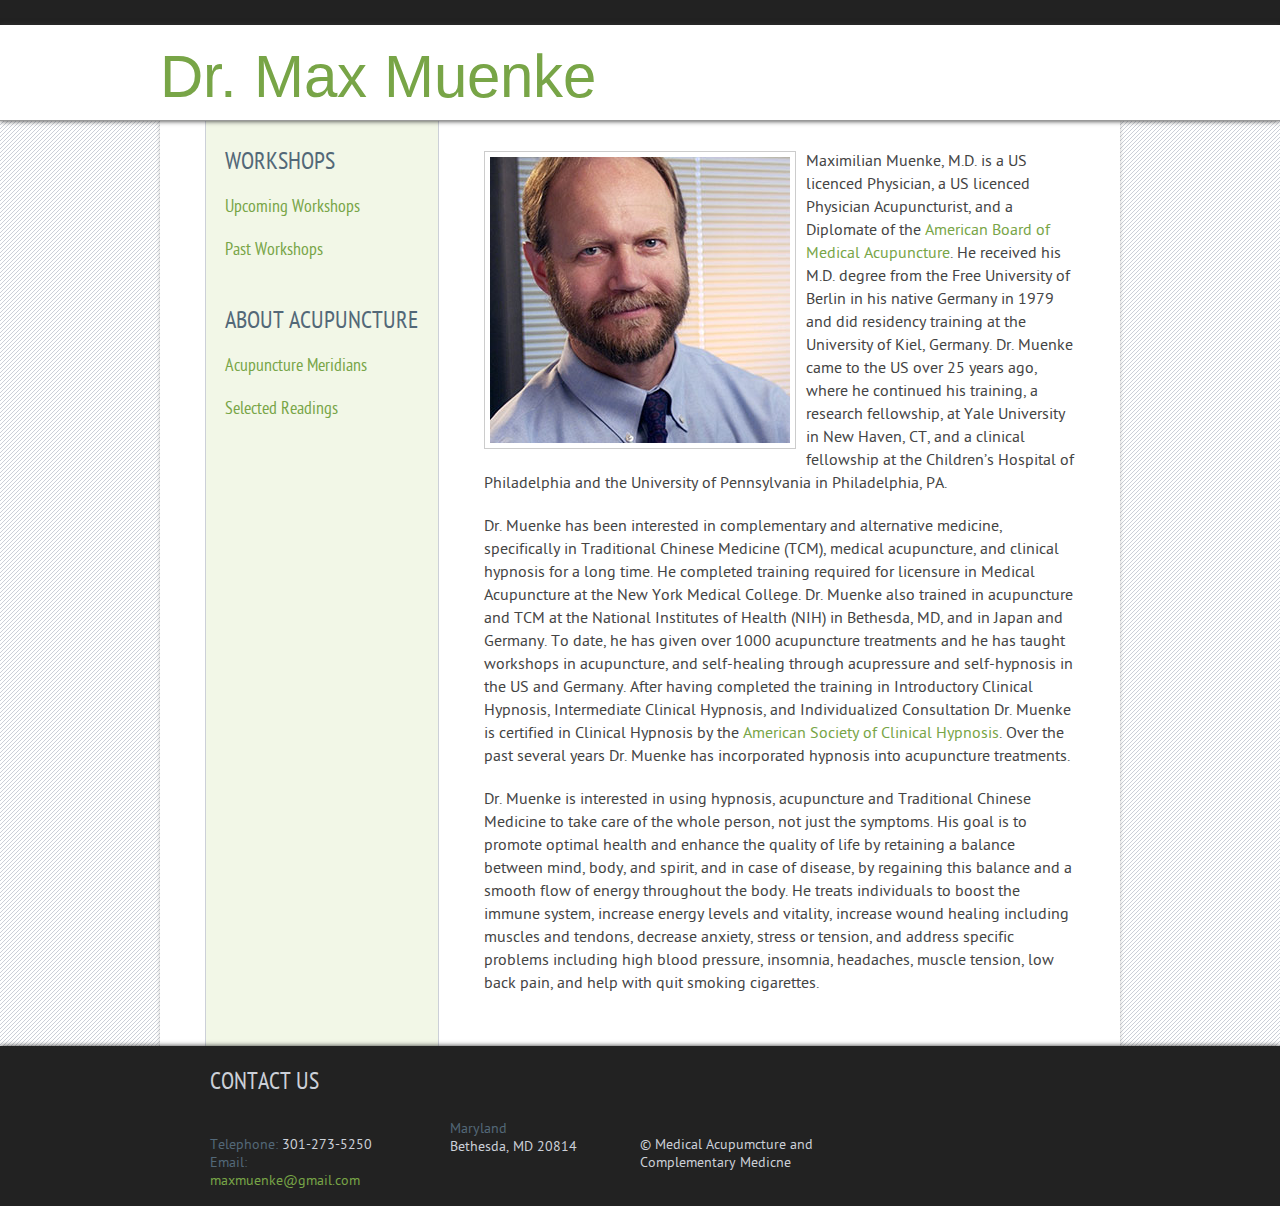
<file: index.html>
<!doctype html>
<html>
  <head>
    <title>Dr. Max Muenke - Medical Acupuncture and Complementary Medicine</title>
  </head>
  <body>
    <noscript><a href="/en/index.html">Go to the homepage</a></noscript>
    <script>window.location.replace('/en/index.html');</script>
  </body>
</html>
</file>
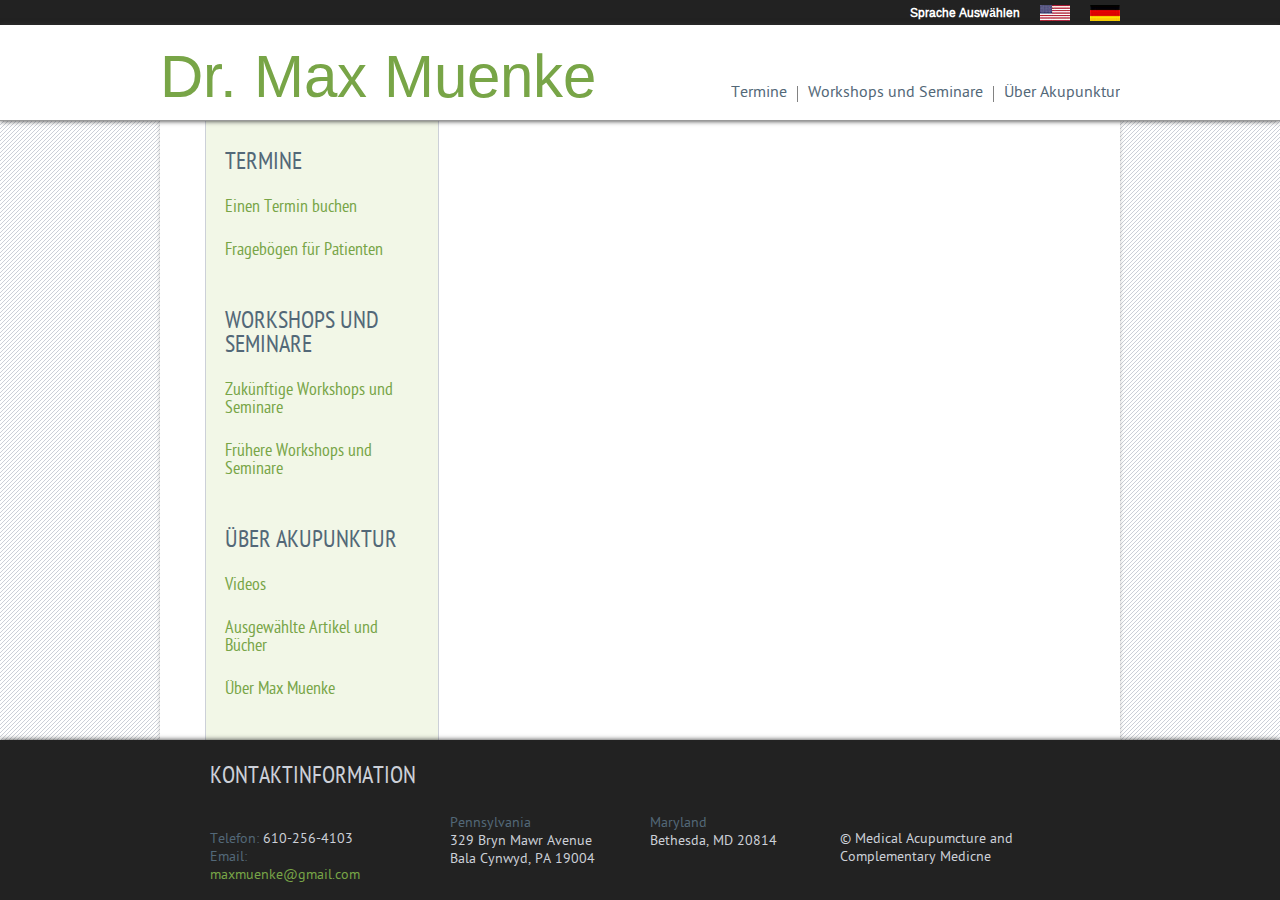
<file: de/index.html>
<!DOCTYPE html>
<!--[if lt IE 7]>      <html class="no-js lt-ie9 lt-ie8 lt-ie7"> <![endif]-->
<!--[if IE 7]>         <html class="no-js lt-ie9 lt-ie8"> <![endif]-->
<!--[if IE 8]>         <html class="no-js lt-ie9"> <![endif]-->
<!--[if gt IE 8]><!--> <html class="no-js"> <!--<![endif]-->
    <head>
        <meta charset="utf-8">
        <meta http-equiv="X-UA-Compatible" content="IE=edge,chrome=1">
        <title></title>
        <meta name="description" content="">
        <!--<meta name="viewport" content="width=device-width">-->

        <link rel="stylesheet" href="/stylesheets/screen.css">

        <script src="/js/vendor/modernizr-2.6.1.min.js"></script>
        <!--<script>document.write('<script src="http://' + (location.host || 'localhost').split(':')[0] + ':35729/livereload.js?snipver=1"></' + 'script>')</script>-->
    </head>
    <body>
        <div id="content-wrapper">
            <div class="language-bar">
                <div class="constrain-960" id="languages">
                    <a id="german" href="/de/index.html"><img src="/img/german-flag.jpg" alt="German flag" title="German"></a>
                    <a id="english" href="/en/index.html"><img src="/img/us-flag.jpg" alt="U.S. flag" title="English"></a>
                    <p>Sprache Auswählen</p>
                </div>
            </div>
            <div class="heading">
                <div class="constrain-960">
                    <h1><a href="/de/index.html" title="Home">Dr. Max Muenke</a></h1>
                    <ul class="top-nav">
                        <li><a href="#">Termine</a></li>
                        <li><a href="#">Workshops und Seminare</a></li>
                        <li class="last"><a href="#">Über Akupunktur</a></li>
                    </ul>
                </div>
            </div>
            <div id="main" class="constrain-960">
                <div class="left-column">
                    <ul class="left-nav">
                        <li><a class="top-level" href="#">Termine</a>
                            <ul class="sub-nav-items">
                                <li><a href="#">Einen Termin buchen</a></li>
                                <li><a href="#">Fragebögen für Patienten</a></li>
                            </ul></li>
                        <li><a class="top-level" href="#">Workshops und Seminare</a>
                            <ul class="sub-nav-items">
                                <li><a href="#">Zukünftige Workshops und Seminare</a></li>
                                <li><a href="#">Frühere Workshops und Seminare</a></li>
                            </ul></li>
                        <li><a class="top-level" href="#">Über Akupunktur</a>
                            <ul class="sub-nav-items">
                                <li><a href="#">Videos</a></li>
                                <li><a href="#">Ausgewählte Artikel und Bücher</a></li>
                                <li><a href="#">Über Max Muenke</a></li>
                            </ul></li>
                    </ul>
                </div>
                <div class="right-column">

                </div>
            </div>
        </div>
        <div class="footer">
            <div class="constrain-960">
                <h4>Kontaktinformation</h4>
                <div class="first-footer-column align-baseline">
                    <p><span class="contact-method">Telefon: </span> 610-256-4103</p>
                    <p><span class="contact-method">Email:</span> <a href="mailto:maxmuenke@gmail.com">maxmuenke@gmail.com</a></p>
                </div>
                <div class="footer-column">
                    <h5 class="state">Pennsylvania</h5>
                    <p>329 Bryn Mawr Avenue<br>
                    Bala Cynwyd, PA 19004</p>
                </div>
                <div class="footer-column">
                    <h5 class="state">Maryland</h5>
                    <p> Bethesda, MD 20814 </p>
                </div>
                <div class="last-footer-column align-baseline">
                    <p>© Medical Acupumcture and Complementary Medicne</p>
                </div>
            </div>
        </div>
        <script src="/js/main.js"></script>
    </body>
</html>
</file>
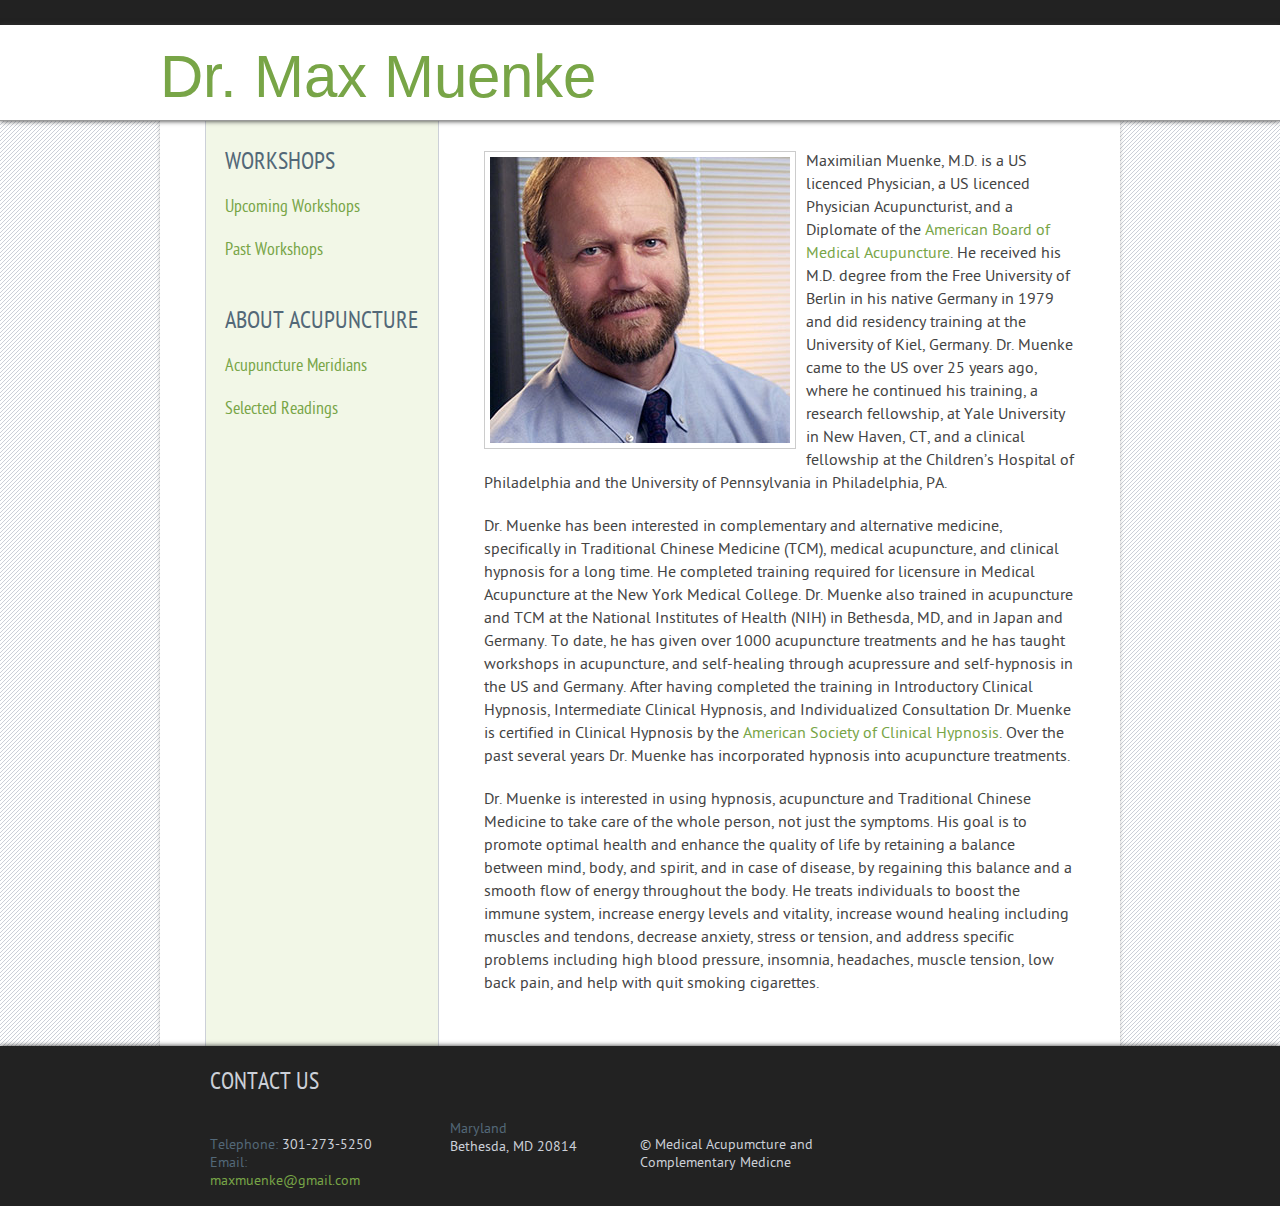
<file: en/index.html>
<!DOCTYPE html>
<!--[if lt IE 7]>      <html class="no-js lt-ie9 lt-ie8 lt-ie7"> <![endif]-->
<!--[if IE 7]>         <html class="no-js lt-ie9 lt-ie8"> <![endif]-->
<!--[if IE 8]>         <html class="no-js lt-ie9"> <![endif]-->
<!--[if gt IE 8]><!--> <html class="no-js"> <!--<![endif]-->
    <head>
        <meta charset="utf-8">
        <meta http-equiv="X-UA-Compatible" content="IE=edge,chrome=1">
        <title>About Max Muenke</title>
        <meta name="description" content="">
        <!--<meta name="viewport" content="width=device-width">-->

        <link rel="stylesheet" href="/stylesheets/screen.css">

        <script src="/js/vendor/modernizr-2.6.1.min.js"></script>
    </head>
    <body>
        <div id="content-wrapper">
            <div class="language-bar">
                <!--<div class="constrain-960" id="languages">
                    <a id="german" href="/de/index.html"><img src="/img/german-flag.jpg" alt="German flag" title="German"></a>
                    <a id="english" href="/en/index.html"><img src="/img/us-flag.jpg" alt="U.S. flag" title="English"></a>
                    <p>Choose Language</p>
                </div>-->
            </div>
            <div class="heading">
                <div class="constrain-960">
                    <h1><a href="/en/index.html" title="Home">Dr. Max Muenke</a></h1>
                    <!--<ul class="top-nav">
                        <li><a href="/en/appointments.html">Appointments</a></li>
                        <li><a href="/en/workshops.html">Workshops</a></li>
                        <li class="last"><a href="/en/about-acupuncture.html">About Acupuncture</a></li>
                    </ul>-->
                </div>
            </div>
            <div id="main" class="constrain-960">
                <div class="left-column">
                    <ul class="left-nav">
                        <!--<li><a class="top-level" href="/en/appointments.html">Appointments</a>
                            <ul class="sub-nav-items">
                                <li><a href="/en/appointments.html#book">Book an Appointment</a></li>
                                <li><a href="/en/appointments.html#forms">Patient Forms</a></li>
                            </ul></li>-->
                        <li><a class="top-level" href="/en/workshops.html">Workshops</a>
                            <ul class="sub-nav-items">
                                <li><a href="/en/workshops.html#upcoming">Upcoming Workshops</a></li>
                                <li><a href="/en/workshops.html#past">Past Workshops</a></li>
                            </ul></li>
                        <li><a class="top-level" href="/en/about-acupuncture.html">About Acupuncture</a>
                            <ul class="sub-nav-items">
                                <li><a href="/en/about-acupuncture.html#meridians">Acupuncture Meridians</a></li>
                                <li><a href="/en/about-acupuncture.html#readings">Selected Readings</a></li>
                                <!--<li><a href="/en/about.html">About Max Muenke</a></li>-->
                            </ul></li>
                    </ul>
                </div>
                <div class="right-column">
                    <img src="/img/maxmuenke.jpg" alt="Dr. Max Muenke">
                    <p>Maximilian Muenke, M.D. is a US licenced Physician, a US licenced Physician Acupuncturist, and a Diplomate of the <a href="http://www.dabma.org/">American Board of Medical Acupuncture</a>. He received his M.D. degree from the Free University of Berlin in his native Germany in 1979 and did residency training at the University of Kiel, Germany. Dr. Muenke came to the US over 25 years ago, where he continued his training, a research fellowship, at Yale University in New Haven, CT, and a clinical fellowship at the Children’s Hospital of Philadelphia and the University of Pennsylvania in Philadelphia, PA.</p>

                    <p>Dr. Muenke has been interested in complementary and alternative medicine, specifically in Traditional Chinese Medicine (TCM), medical acupuncture, and clinical hypnosis for a long time. He completed training required for licensure in Medical Acupuncture at the New York Medical College. Dr. Muenke also trained in acupuncture and TCM at the National Institutes of Health (NIH) in Bethesda, MD, and in Japan and Germany. To date, he has given over 1000 acupuncture treatments and he has taught workshops in acupuncture, and self-healing through acupressure and self-hypnosis in the US and Germany. After having completed the training in Introductory Clinical Hypnosis, Intermediate Clinical Hypnosis, and Individualized Consultation Dr. Muenke is certified in Clinical Hypnosis by the <a href="http://www.asch.net/">American Society of Clinical Hypnosis</a>. Over the past several years Dr. Muenke has incorporated hypnosis into acupuncture treatments.</p>

                    <p>Dr. Muenke is interested in using hypnosis, acupuncture and Traditional Chinese Medicine to take care of the whole person, not just the symptoms. His goal is to <strong>promote optimal health and enhance the quality of life by retaining a balance between mind, body, and spirit, and in case of disease, by regaining this balance and a smooth flow of energy throughout the body</strong>. He treats individuals to boost the immune system, increase energy levels and vitality, increase wound healing including muscles and tendons, decrease anxiety, stress or tension, and address specific problems including high blood pressure, insomnia, headaches, muscle tension, low back pain, and help with quit smoking cigarettes.</p>
                </div>
            </div>
        </div>
        <div class="footer">
            <div class="constrain-960">
                <h4>Contact Us</h4>
                <div class="first-footer-column align-baseline">
                    <p><span class="contact-method">Telephone: </span> 301-273-5250</p>
                    <p><span class="contact-method">Email:</span> <a href="mailto:maxmuenke@gmail.com">maxmuenke@gmail.com</a></p>
                </div>
               <!-- <div class="footer-column">
                    <h5 class="state">Pennsylvania</h5>
                    <p>329 Bryn Mawr Avenue<br>
                    Bala Cynwyd, PA 19004</p>
                </div> -->
                <div class="footer-column">
                    <h5 class="state">Maryland</h5>
                    <p> Bethesda, MD 20814</p>
                </div>
                <div class="last-footer-column align-baseline">
                    <p>© Medical Acupumcture and Complementary Medicne</p>
                </div>
            </div>
        </div>
        <script src="http://ajax.googleapis.com/ajax/libs/jquery/1.8.0/jquery.min.js"></script>
        <script src="/js/main.js"></script>
    </body>
</html>
</file>
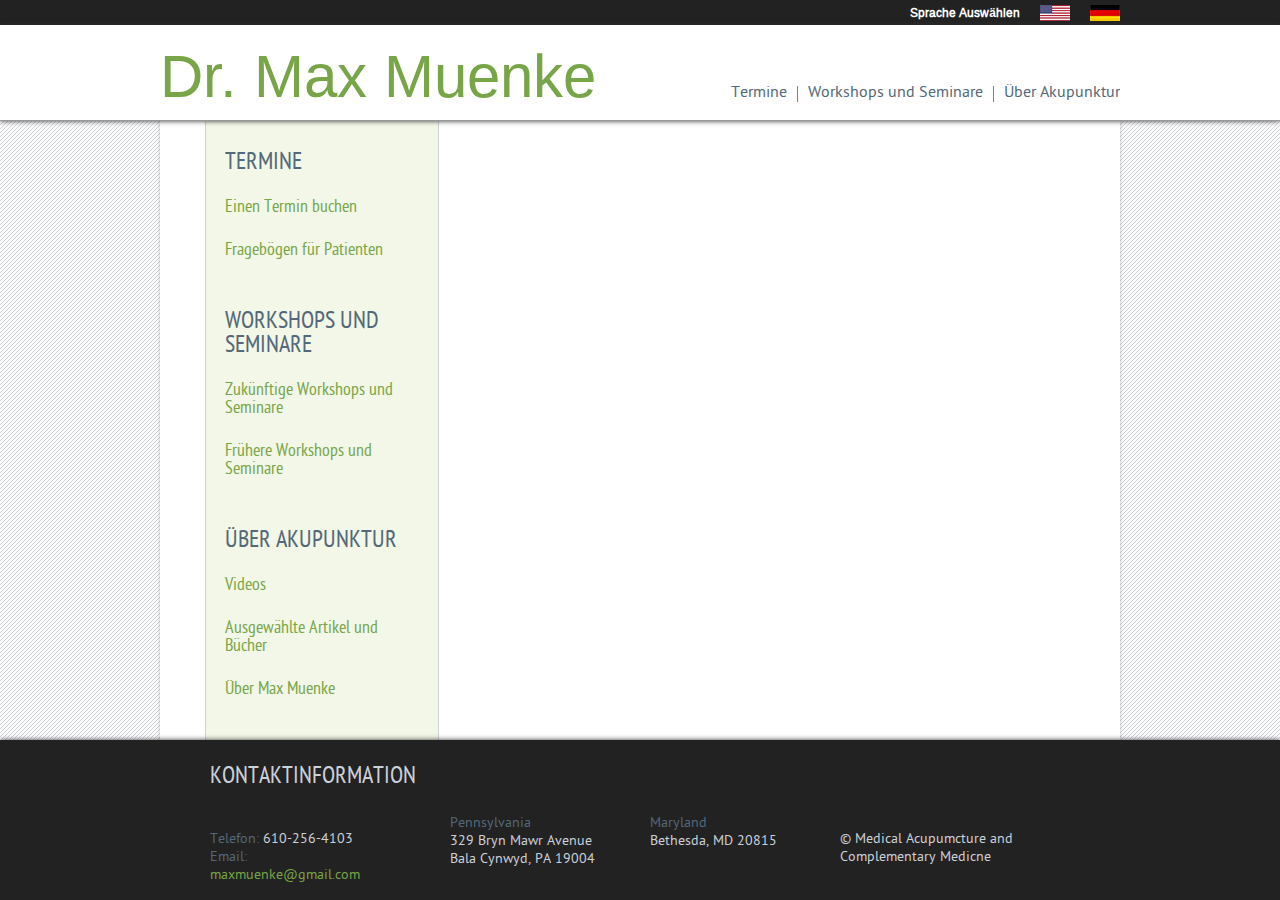
<file: de/termine.html>
<!DOCTYPE html>
<!--[if lt IE 7]>      <html class="no-js lt-ie9 lt-ie8 lt-ie7"> <![endif]-->
<!--[if IE 7]>         <html class="no-js lt-ie9 lt-ie8"> <![endif]-->
<!--[if IE 8]>         <html class="no-js lt-ie9"> <![endif]-->
<!--[if gt IE 8]><!--> <html class="no-js"> <!--<![endif]-->
    <head>
        <meta charset="utf-8">
        <meta http-equiv="X-UA-Compatible" content="IE=edge,chrome=1">
        <title></title>
        <meta name="description" content="">
        <!--<meta name="viewport" content="width=device-width">-->

        <link rel="stylesheet" href="/stylesheets/screen.css">

        <script src="/js/vendor/modernizr-2.6.1.min.js"></script>
        <!--<script>document.write('<script src="http://' + (location.host || 'localhost').split(':')[0] + ':35729/livereload.js?snipver=1"></' + 'script>')</script>-->
    </head>
    <body>
        <div id="content-wrapper">
            <div class="language-bar">
                <div class="constrain-960" id="languages">
                    <a id="german" href="/de/index.html"><img src="/img/german-flag.jpg" alt="German flag" title="German"></a>
                    <a id="english" href="/en/index.html"><img src="/img/us-flag.jpg" alt="U.S. flag" title="English"></a>
                    <p>Sprache Auswählen</p>
                </div>
            </div>
            <div class="heading">
                <div class="constrain-960">
                    <h1><a href="/de/index.html" title="Home">Dr. Max Muenke</a></h1>
                    <ul class="top-nav">
                        <li><a href="#">Termine</a></li>
                        <li><a href="#">Workshops und Seminare</a></li>
                        <li class="last"><a href="#">Über Akupunktur</a></li>
                    </ul>
                </div>
            </div>
            <div id="main" class="constrain-960">
                <div class="left-column">
                    <ul class="left-nav">
                        <li><a class="top-level" href="#">Termine</a>
                            <ul class="sub-nav-items">
                                <li><a href="#">Einen Termin buchen</a></li>
                                <li><a href="#">Fragebögen für Patienten</a></li>
                            </ul></li>
                        <li><a class="top-level" href="#">Workshops und Seminare</a>
                            <ul class="sub-nav-items">
                                <li><a href="#">Zukünftige Workshops und Seminare</a></li>
                                <li><a href="#">Frühere Workshops und Seminare</a></li>
                            </ul></li>
                        <li><a class="top-level" href="#">Über Akupunktur</a>
                            <ul class="sub-nav-items">
                                <li><a href="#">Videos</a></li>
                                <li><a href="#">Ausgewählte Artikel und Bücher</a></li>
                                <li><a href="#">Über Max Muenke</a></li>
                            </ul></li>
                    </ul>
                </div>
                <div class="right-column">

                </div>
            </div>
        </div>
        <div class="footer">
            <div class="constrain-960">
                <h4>Kontaktinformation</h4>
                <div class="first-footer-column align-baseline">
                    <p><span class="contact-method">Telefon: </span> 610-256-4103</p>
                    <p><span class="contact-method">Email:</span> <a href="mailto:maxmuenke@gmail.com">maxmuenke@gmail.com</a></p>
                </div>
                <div class="footer-column">
                    <h5 class="state">Pennsylvania</h5>
                    <p>329 Bryn Mawr Avenue<br>
                    Bala Cynwyd, PA 19004</p>
                </div>
                <div class="footer-column">
                    <h5 class="state">Maryland</h5>
                    <p> Bethesda, MD 20815</p>
                </div>
                <div class="last-footer-column align-baseline">
                    <p>© Medical Acupumcture and Complementary Medicne</p>
                </div>
            </div>
        </div>
        <script src="/js/main.js"></script>
    </body>
</html>
</file>
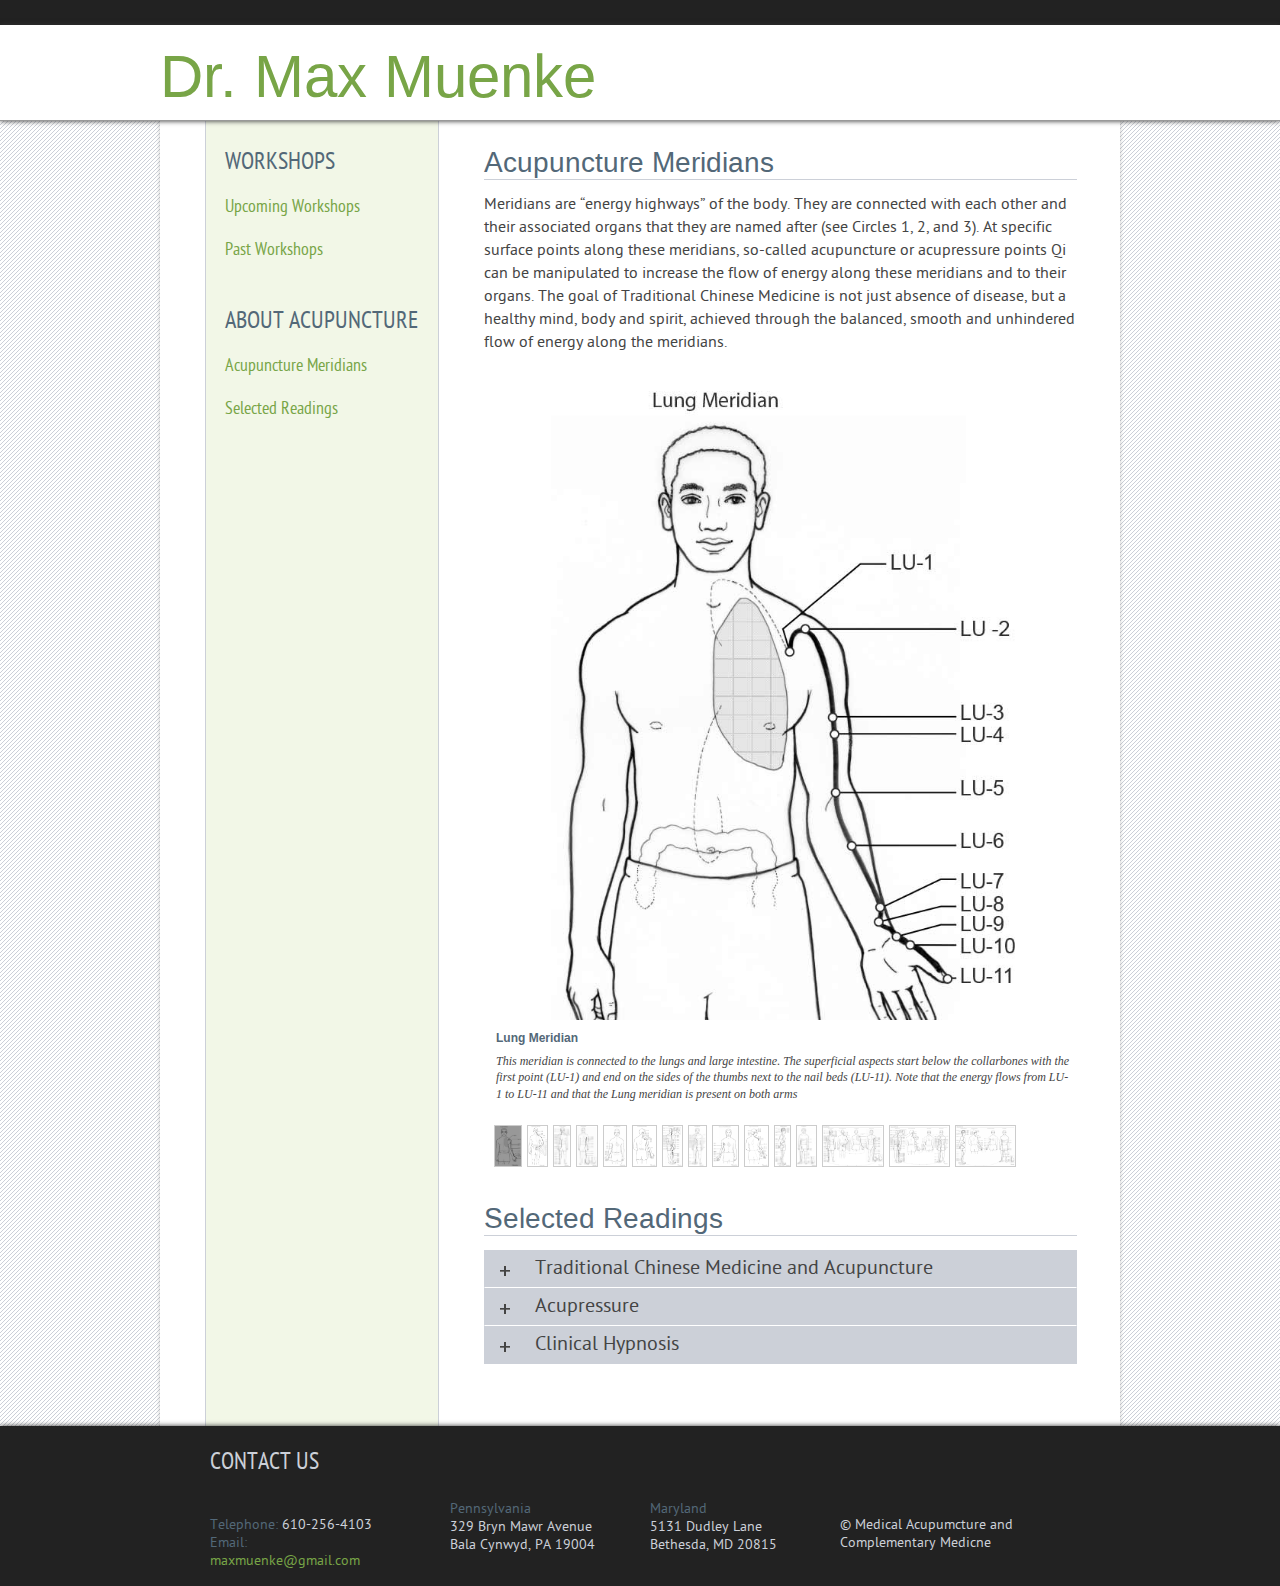
<file: en/about-acupuncture.html>
<!DOCTYPE html>
<!--[if lt IE 7]>      <html class="no-js lt-ie9 lt-ie8 lt-ie7"> <![endif]-->
<!--[if IE 7]>         <html class="no-js lt-ie9 lt-ie8"> <![endif]-->
<!--[if IE 8]>         <html class="no-js lt-ie9"> <![endif]-->
<!--[if gt IE 8]><!--> <html class="no-js"> <!--<![endif]-->
    <head>
        <meta charset="utf-8">
        <meta http-equiv="X-UA-Compatible" content="IE=edge,chrome=1">
        <title>About Acupuncture</title>
        <meta name="description" content="">
        <!--<meta name="viewport" content="width=device-width">-->

        <link rel="stylesheet" href="/stylesheets/screen.css">

        <script src="/js/vendor/modernizr-2.6.1.min.js"></script>
        <!--<script>document.write('<script src="http://' + (location.host || 'localhost').split(':')[0] + ':35729/livereload.js?snipver=1"></' + 'script>')</script>-->
    </head>
    <body>
        <div id="content-wrapper">
            <div class="language-bar">
                <!--<div class="constrain-960" id="languages">
                    <a id="german" href="/de/index.html"><img src="/img/german-flag.jpg" alt="German flag" title="German"></a>
                    <a id="english" href="/en/index.html"><img src="/img/us-flag.jpg" alt="U.S. flag" title="English"></a>
                    <p>Choose Language</p>
                </div>-->
            </div>
            <div class="heading">
                <div class="constrain-960">
                    <h1><a href="/en/index.html" title="Home">Dr. Max Muenke</a></h1>
                    <!--<ul class="top-nav">
                        <li><a href="/en/appointments.html">Appointments</a></li>
                        <li><a href="/en/workshops.html">Workshops</a></li>
                        <li class="last"><a href="/en/about-acupuncture.html">About Acupuncture</a></li>
                    </ul>-->
                </div>
            </div>
            <div id="main" class="constrain-960">
                <div class="left-column">
                    <ul class="left-nav">
                        <!--<li><a class="top-level" href="/en/appointments.html">Appointments</a>
                            <ul class="sub-nav-items">
                                <li><a href="/en/appointments.html#book">Book an Appointment</a></li>
                                <li><a href="/en/appointments.html#forms">Patient Forms</a></li>
                            </ul></li>-->
                        <li><a class="top-level" href="/en/workshops.html">Workshops</a>
                            <ul class="sub-nav-items">
                                <li><a href="/en/workshops.html#upcoming">Upcoming Workshops</a></li>
                                <li><a href="/en/workshops.html#past">Past Workshops</a></li>
                            </ul></li>
                        <li><a class="top-level" href="/en/about-acupuncture.html">About Acupuncture</a>
                            <ul class="sub-nav-items">
                                <li><a href="/en/about-acupuncture.html#meridians">Acupuncture Meridians</a></li>
                                <li><a href="/en/about-acupuncture.html#readings">Selected Readings</a></li>
                                <!--<li><a href="/en/about.html">About Max Muenke</a></li>-->
                            </ul></li>
                    </ul>
                </div>
                <div class="right-column">
                    <h2>Acupuncture Meridians</h2>
		    <p>Meridians are “energy highways” of the body. They are connected with each other and their associated organs that they are named after (see Circles 1, 2, and 3).  At specific surface points along these meridians, so-called acupuncture or acupressure points Qi can be manipulated to increase the flow of energy along these meridians and to their organs. The goal of Traditional Chinese Medicine is not just absence of disease, but a healthy mind, body and spirit, achieved through the balanced, smooth and unhindered flow of energy along the meridians.</p>
                    <div id="galleria">
                        <img src="/img/lung-meridian.jpg" data-title="Lung Meridian" data-description="This meridian is connected to the lungs and large intestine. The superficial aspects start below the collarbones with the first point (LU-1) and end on the sides of the thumbs next to the nail beds (LU-11).  Note that the energy flows from LU-1 to LU-11 and that the Lung meridian is present on both arms">
                        <img src="/img/large-intestine-meridian.jpg" data-title="Large Intestine Meridian" data-description="This meridian starts at the 2nd finger (LI-1) and ends at the side of the nose (LI-20). Its internal aspects connect with the organs lungs and large intestine.  Note that this meridian is present on both arms.">
                        <img src="/img/stomach-meridian.jpg" data-title="Stomach Meridian" data-description="This meridian linked to the stomach and spleen in the abdomen.  It starts below the eyes (ST-1) and ends at the second toes (ST-45).">
                        <img src="/img/spleen-meridian.jpg" data-title="Spleen Meridian" data-description="The Spleen meridian is connected to the heart, stomach and spleen. Its superficial aspects begin on the inside of the first toes (SP-1) and end at the sides of the ribcage (SP-21)">
                         <img src="/img/heart-meridian.jpg" data-title="Heart Meridian" data-description="The energy of the Heart meridian flows from the armpits (HT-1) along the inside of arms to the 5th finger (HT-9).  The internal aspects of the Heart meridian are in touch with the heart and the small intestine.">
                        <img src="/img/small-intestine-meridian.jpg" data-title="Small Intestine Meridian" data-description="This meridian’s flow of energy continues from the Heart meridian at the 5th fingers (SI-1) along the outside of the arms to the ears (SI-19).  Similarly to the Heart meridian, the Small Intestine meridian is associated with the internal organs heart and small intestine.">
                        <img src="/img/bladder-meridian.jpg" data-title="Bladder Meridian" data-description="The Bladder meridian begins between the nose and the eyes (BL-1) and ends on the outside of the 5th toes (BL-67). Movement of energy is from BL-1 to BL-67 along either side of the spine, connecting with the bladder and kidneys.">
                        <img src="/img/kidney-meridian.jpg" data-title="Kidney Meridian" data-description="This meridian is connected to the Bladder meridian with energy flow from the soles of each foot (KI-1) to the collarbones (KI-27). It is associated with the kidneys, urinary bladder, and liver.">
                        <img src="/img/master-of-heart-meridian.jpg" data-title="Master of Heart Meridian" data-description="This meridian, also named the Protector of the Heart, starts on the side of the upper chest (MH-1) and runs along the inside of the arms to the 3rd fingers (MH-9).">
                        <img src="/img/triple-heater-meridian.jpg" data-title="Triple Heater Meridian" data-description="This meridian connects the organs in the chest (“upper heater”) with those in the upper abdomen (“middle heater”) and lower abdomen (“lower heater”).  Its energy flows from the 4th fingers (TH-1) to the outside of the eyebrows (TH-23).">
                        <img src="/img/gallbladder-meridian.jpg" data-title="Gallbladder Meridian" data-description="The Gallbladder meridian runs from the outside of the eyelids (GB-1) along the side of the entire body to the 4th toes (GB-44).  Internally, it connects with the liver and gallbladder.">
                        <img src="/img/liver-meridian.jpg" data-title="Liver Meridian" data-description="The Liver meridian starts at the 1st toes (LR-1), and ends at the side of the chest (LR-14).  It is associated with the internal organs of liver and gallbladder.">
                        <img src="/img/first-circle.jpg" data-title="First Circle" data-description="This circle is formed by four meridians with the flow of energy (Qi) moving from the Spleen to the Lung, to the Large Intestine, to the Stomach, and back to the Spleen meridian.">
                        <img src="/img/second-circle.jpg" data-title="Second Circle" data-description="It consists of four meridians where the energy (Qi) flows from the Kidney to the Heart to the Small Intestine to the Bladder and back to the Kidney meridian.">
                        <img src="/img/third-circle.jpg" data-title="Third Circle" data-description="The third circle organizes four meridians with energy (Qi) going from the Liver to the Master of Heart, to the Triple Heater, to the Gallbladder, and back to the Liver meridian.">
                    </div>
                    <div id="readings">
                        <h2>Selected Readings</h2>
                        <dl class="accordion">
                            <dt><a class="expand">Traditional Chinese Medicine and Acupuncture</a></dt>
                            <dd>
                                <p>Joseph M. Helms: Acupuncture Energetics - A Clinical Approach for Physicians. Thieme, 1995.</p>
                                <p>Joseph M. Helms: Getting to Know YOU - A Physician Explains How Acupuncture Helps You Be The Best YOU. Random House, 2007.</p>
                                <p>Ted J Kaptchuck: The Web That Has No Weaver – Understanding Chinese Medicine. McGraw-Hill Company, 2000.</p>
                                <p>Giovanni Maciocia: The Foundations of Chinese Medicine. Churchill Livingstone, 1989.</p>
                                <p>Gabriel Stux, Brian Berman, Bruce Pomeranz: Basics of Acupuncture. 5th Edition, Springer Verlag, 2003</p>
                            </dd>
                            <dt><a class="expand">Acupressure</a></dt>
                            <dd>
                                <p>Cathryn Bauer: Acupressure for Everybody - Gentle Effective Relief for more than 100 Common Ailments. Henry Holt and Company, Inc. 1991.</p>
                                <p>Michael Reed Gach: Acupressure's Potent Points - A Guide to Self-Care for Common Ailments. 1990.</p>
                                <p>Julian Kenyon: Acupressure Techniques - Well-Being and Pain Relief at your Fingertips. Inner Traditions Intl. Ltd. 1996.</p>
                            </dd>
                            <dt class="last"><a class="expand">Clinical Hypnosis</a></dt>
                            <dd>
                                <p>Arreed Barabasz and John G. Watkins: Hypnotherapeutic Techniques. 2nd Edition. Taylor and Francis Books, Inc., 2005.</p>
                                <p>D. Corydon Hammond: Handbook of Hypnotic Suggestions and Metaphors. American Society of Clinical Hypnosis, 1990.</p>
                                <p>Herbert Spiegel and David Spiegel: Trance and Treatment. Clinical Uses of Hypnosis. 2nd Edition, American Psychiatric Publishing, Inc. 2004.</p>
                            </dd>
                        </dl>
                    </div>
                    <!--<h2>About Max Muenke</h2>
                    <p>Maximilian Muenke, M.D. is a US licenced Physician, a US licenced Physician Acupuncturist. He is interested in using hypnosis, acupuncture and Traditional Chinese Medicine to take care of the whole person, not just the symptoms.</p>
                    <p>His goal is to promote optimal health and enhance the quality of life by retaining a balance between mind, body, and spirit, and in case of disease, by regaining this balance and a smooth flow of energy throughout the body. <a href="/en/about.html">Read more ➟</a></p>-->
                </div>
            </div>
        </div>
        <div class="footer">
            <div class="constrain-960">
                <h4>Contact Us</h4>
                <div class="first-footer-column align-baseline">
                    <p><span class="contact-method">Telephone: </span> 610-256-4103</p>
                    <p><span class="contact-method">Email:</span> <a href="mailto:maxmuenke@gmail.com">maxmuenke@gmail.com</a></p>
                </div>
                <div class="footer-column">
                    <h5 class="state">Pennsylvania</h5>
                    <p>329 Bryn Mawr Avenue<br>
                    Bala Cynwyd, PA 19004</p>
                </div>
                <div class="footer-column">
                    <h5 class="state">Maryland</h5>
                    <p>5131 Dudley Lane<br>
                    Bethesda, MD 20815</p>
                </div>
                <div class="last-footer-column align-baseline">
                    <p>© Medical Acupumcture and Complementary Medicne</p>
                </div>
            </div>
        </div>
        <script src="//ajax.googleapis.com/ajax/libs/jquery/1.8.0/jquery.min.js"></script>
        <script>window.jQuery || document.write('<script src="/js/vendor/jquery-1.8.0.min.js"><\/script>')</script>
        <script src="/js/main.js"></script>
        <script src="/js/vendor/galleria-1.2.9.js"></script>
        <script>
            Galleria.loadTheme('/stylesheets/themes/classic/galleria.classic.js');
            Galleria.configure({
                transition: 'fade',
                lightbox: true,
                _toggleInfo: false
            });
            Galleria.run('#galleria');
        </script>
    </body>
</html>
</file>
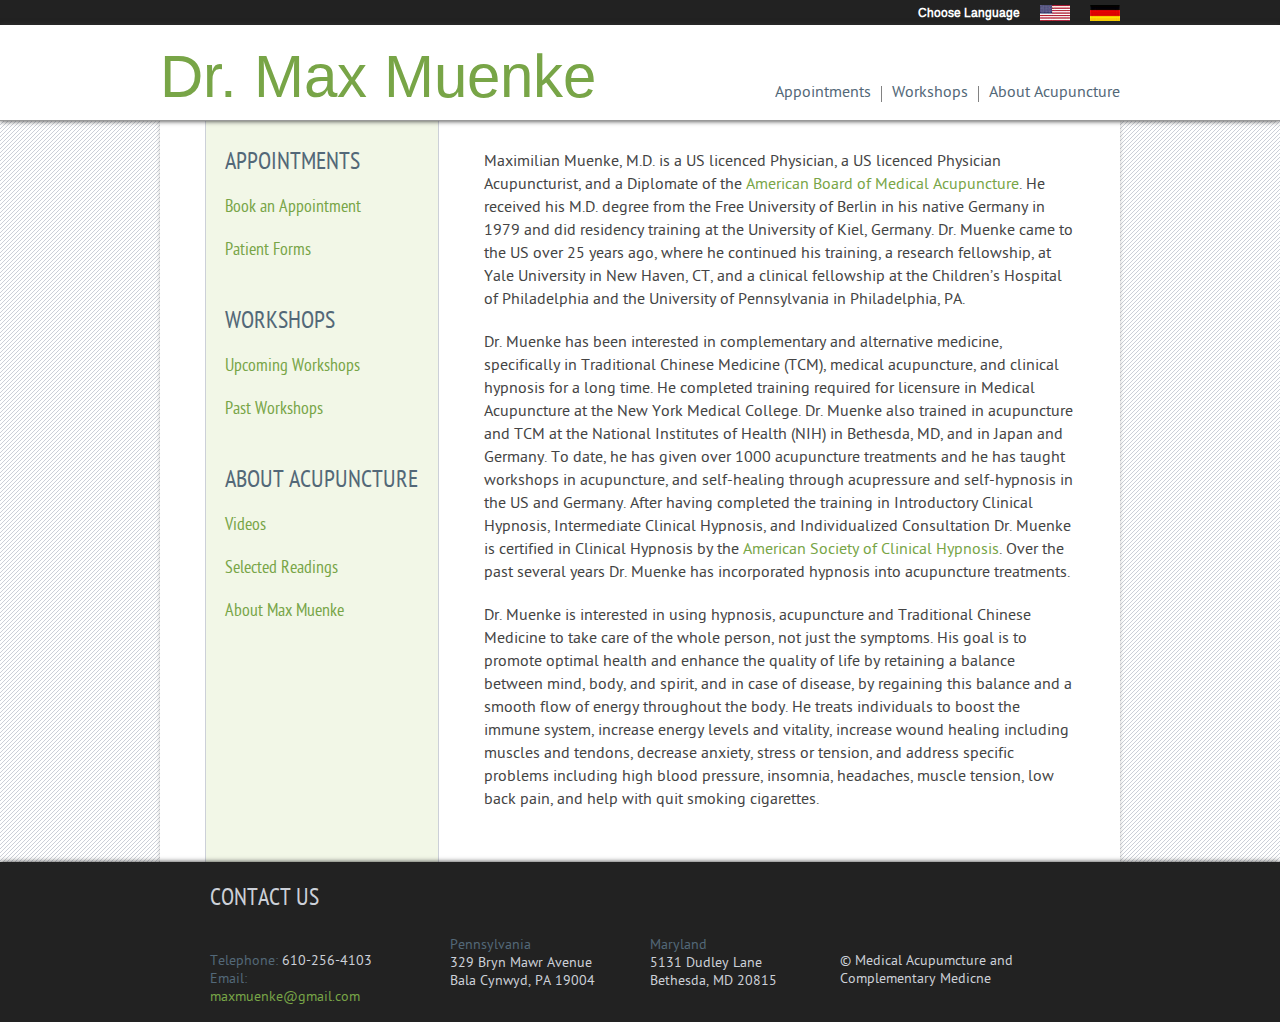
<file: en/about.html>
<!DOCTYPE html>
<!--[if lt IE 7]>      <html class="no-js lt-ie9 lt-ie8 lt-ie7"> <![endif]-->
<!--[if IE 7]>         <html class="no-js lt-ie9 lt-ie8"> <![endif]-->
<!--[if IE 8]>         <html class="no-js lt-ie9"> <![endif]-->
<!--[if gt IE 8]><!--> <html class="no-js"> <!--<![endif]-->
    <head>
        <meta charset="utf-8">
        <meta http-equiv="X-UA-Compatible" content="IE=edge,chrome=1">
        <title>About Max Muenke</title>
        <meta name="description" content="">
        <!--<meta name="viewport" content="width=device-width">-->

        <link rel="stylesheet" href="/stylesheets/screen.css">

        <script src="/js/vendor/modernizr-2.6.1.min.js"></script>
        <script>document.write('<script src="http://' + (location.host || 'localhost').split(':')[0] + ':35729/livereload.js?snipver=1"></' + 'script>')</script>
    </head>
    <body>
        <div id="content-wrapper">
            <div class="language-bar">
                <div class="constrain-960" id="languages">
                    <a id="german" href="/de/index.html"><img src="/img/german-flag.jpg" alt="German flag" title="German"></a>
                    <a id="english" href="/en/index.html"><img src="/img/us-flag.jpg" alt="U.S. flag" title="English"></a>
                    <p>Choose Language</p>
                </div>
            </div>
            <div class="heading">
                <div class="constrain-960">
                    <h1><a href="/en/index.html" title="Home">Dr. Max Muenke</a></h1>
                    <ul class="top-nav">
                        <li><a href="/en/appointments.html">Appointments</a></li>
                        <li><a href="/en/workshops.html">Workshops</a></li>
                        <li class="last"><a href="/en/about-acupuncture.html">About Acupuncture</a></li>
                    </ul>
                </div>
            </div>
            <div id="main" class="constrain-960">
                <div class="left-column">
                    <ul class="left-nav">
                        <li><a class="top-level" href="/en/appointments.html">Appointments</a>
                            <ul class="sub-nav-items">
                                <li><a href="/en/appointments.html#book">Book an Appointment</a></li>
                                <li><a href="/en/appointments.html#forms">Patient Forms</a></li>
                            </ul></li>
                        <li><a class="top-level" href="/en/workshops.html">Workshops</a>
                            <ul class="sub-nav-items">
                                <li><a href="/en/workshops.html#upcoming">Upcoming Workshops</a></li>
                                <li><a href="/en/workshops.html#past">Past Workshops</a></li>
                            </ul></li>
                        <li><a class="top-level" href="/en/about-acupuncture.html">About Acupuncture</a>
                            <ul class="sub-nav-items">
                                <li><a href="/en/about-acupuncture.html#videos">Videos</a></li>
                                <li><a href="/en/about-acupuncture.html#readings">Selected Readings</a></li>
                                <li><a href="/en/about.html">About Max Muenke</a></li>
                            </ul></li>
                    </ul>
                </div>
                <div class="right-column">
                    <p>Maximilian Muenke, M.D. is a US licenced Physician, a US licenced Physician Acupuncturist, and a Diplomate of the <a href="http://www.dabma.org/">American Board of Medical Acupuncture</a>. He received his M.D. degree from the Free University of Berlin in his native Germany in 1979 and did residency training at the University of Kiel, Germany. Dr. Muenke came to the US over 25 years ago, where he continued his training, a research fellowship, at Yale University in New Haven, CT, and a clinical fellowship at the Children’s Hospital of Philadelphia and the University of Pennsylvania in Philadelphia, PA.</p>

                    <p>Dr. Muenke has been interested in complementary and alternative medicine, specifically in Traditional Chinese Medicine (TCM), medical acupuncture, and clinical hypnosis for a long time. He completed training required for licensure in Medical Acupuncture at the New York Medical College. Dr. Muenke also trained in acupuncture and TCM at the National Institutes of Health (NIH) in Bethesda, MD, and in Japan and Germany. To date, he has given over 1000 acupuncture treatments and he has taught workshops in acupuncture, and self-healing through acupressure and self-hypnosis in the US and Germany. After having completed the training in Introductory Clinical Hypnosis, Intermediate Clinical Hypnosis, and Individualized Consultation Dr. Muenke is certified in Clinical Hypnosis by the <a href="http://www.asch.net/">American Society of Clinical Hypnosis</a>. Over the past several years Dr. Muenke has incorporated hypnosis into acupuncture treatments.</p>

                    <p>Dr. Muenke is interested in using hypnosis, acupuncture and Traditional Chinese Medicine to take care of the whole person, not just the symptoms. His goal is to <strong>promote optimal health and enhance the quality of life by retaining a balance between mind, body, and spirit, and in case of disease, by regaining this balance and a smooth flow of energy throughout the body</strong>. He treats individuals to boost the immune system, increase energy levels and vitality, increase wound healing including muscles and tendons, decrease anxiety, stress or tension, and address specific problems including high blood pressure, insomnia, headaches, muscle tension, low back pain, and help with quit smoking cigarettes.</p>
                </div>
            </div>
        </div>
        <div class="footer">
            <div class="constrain-960">
                <h4>Contact Us</h4>
                <div class="first-footer-column align-baseline">
                    <p><span class="contact-method">Telephone: </span> 610-256-4103</p>
                    <p><span class="contact-method">Email:</span> <a href="mailto:maxmuenke@gmail.com">maxmuenke@gmail.com</a></p>
                </div>
                <div class="footer-column">
                    <h5 class="state">Pennsylvania</h5>
                    <p>329 Bryn Mawr Avenue<br>
                    Bala Cynwyd, PA 19004</p>
                </div>
                <div class="footer-column">
                    <h5 class="state">Maryland</h5>
                    <p>5131 Dudley Lane<br>
                    Bethesda, MD 20815</p>
                </div>
                <div class="last-footer-column align-baseline">
                    <p>© Medical Acupumcture and Complementary Medicne</p>
                </div>
            </div>
        </div>
        <script src="/js/main.js"></script>
    </body>
</html>
</file>
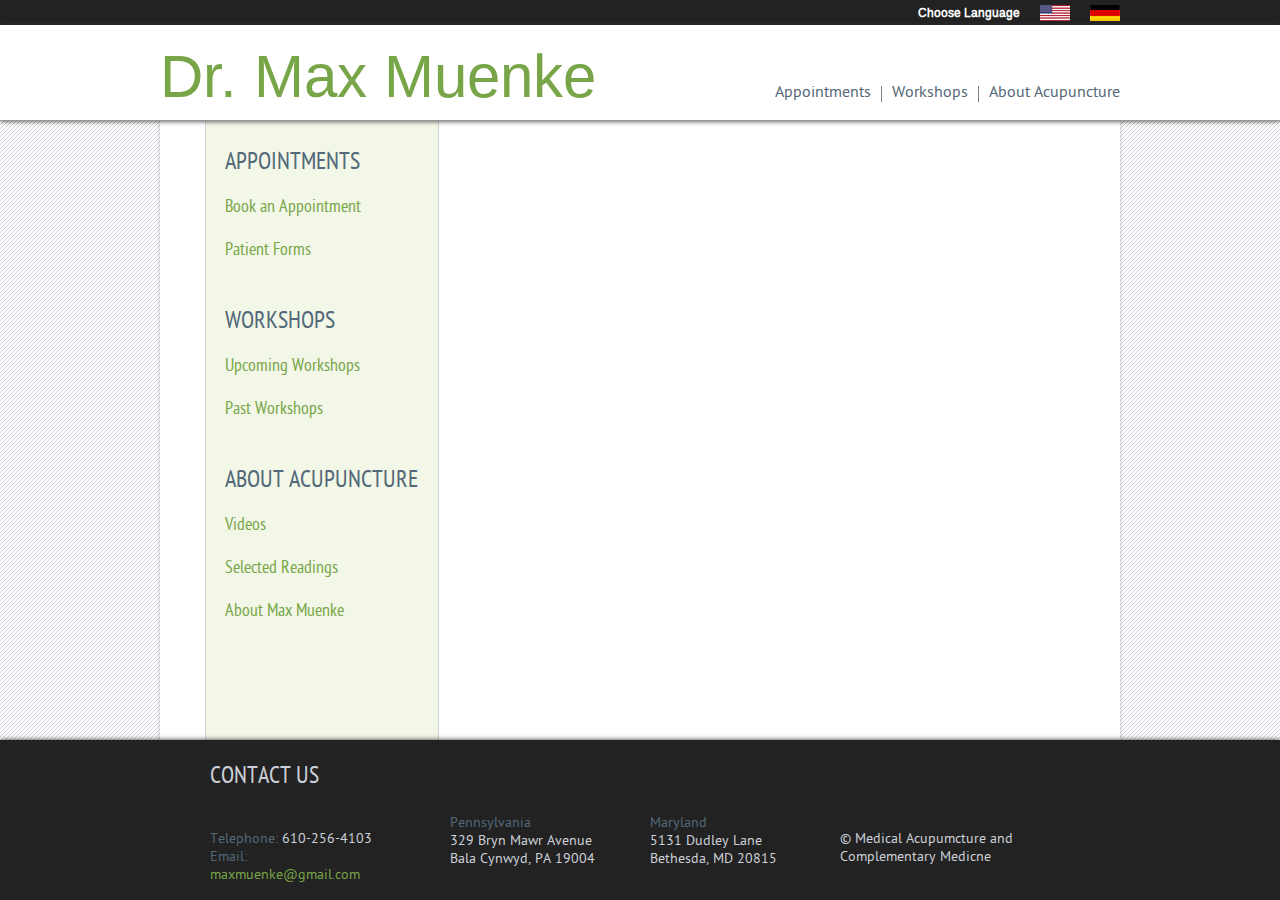
<file: en/appointments.html>
<!DOCTYPE html>
<!--[if lt IE 7]>      <html class="no-js lt-ie9 lt-ie8 lt-ie7"> <![endif]-->
<!--[if IE 7]>         <html class="no-js lt-ie9 lt-ie8"> <![endif]-->
<!--[if IE 8]>         <html class="no-js lt-ie9"> <![endif]-->
<!--[if gt IE 8]><!--> <html class="no-js"> <!--<![endif]-->
    <head>
        <meta charset="utf-8">
        <meta http-equiv="X-UA-Compatible" content="IE=edge,chrome=1">
        <title>Appointments</title>
        <meta name="description" content="">
        <!--<meta name="viewport" content="width=device-width">-->

        <link rel="stylesheet" href="/stylesheets/screen.css">

        <script src="/js/vendor/modernizr-2.6.1.min.js"></script>
        <!--<script>document.write('<script src="http://' + (location.host || 'localhost').split(':')[0] + ':35729/livereload.js?snipver=1"></' + 'script>')</script>-->
    </head>
    <body>
        <div id="content-wrapper">
            <div class="language-bar">
                <div class="constrain-960" id="languages">
                    <a id="german" href="/de/index.html"><img src="/img/german-flag.jpg" alt="German flag" title="German"></a>
                    <a id="english" href="/en/index.html"><img src="/img/us-flag.jpg" alt="U.S. flag" title="English"></a>
                    <p>Choose Language</p>
                </div>
            </div>
            <div class="heading">
                <div class="constrain-960">
                    <h1><a href="/en/index.html" title="Home">Dr. Max Muenke</a></h1>
                    <ul class="top-nav">
                        <li><a href="/en/appointments.html">Appointments</a></li>
                        <li><a href="/en/workshops.html">Workshops</a></li>
                        <li class="last"><a href="/en/about-acupuncture.html">About Acupuncture</a></li>
                    </ul>
                </div>
            </div>
            <div id="main" class="constrain-960">
                <div class="left-column">
                    <ul class="left-nav">
                        <li><a class="top-level" href="/en/appointments.html">Appointments</a>
                            <ul class="sub-nav-items">
                                <li><a href="/en/appointments.html#book">Book an Appointment</a></li>
                                <li><a href="/en/appointments.html#forms">Patient Forms</a></li>
                            </ul></li>
                        <li><a class="top-level" href="/en/workshops.html">Workshops</a>
                            <ul class="sub-nav-items">
                                <li><a href="/en/workshops.html#upcoming">Upcoming Workshops</a></li>
                                <li><a href="/en/workshops.html#past">Past Workshops</a></li>
                            </ul></li>
                        <li><a class="top-level" href="/en/about-acupuncture.html">About Acupuncture</a>
                            <ul class="sub-nav-items">
                                <li><a href="/en/about-acupuncture.html#videos">Videos</a></li>
                                <li><a href="/en/about-acupuncture.html#readings">Selected Readings</a></li>
                                <li><a href="/en/about.html">About Max Muenke</a></li>
                            </ul></li>
                    </ul>
                </div>
                <div class="right-column">
                </div>
            </div>
        </div>
        <div class="footer">
            <div class="constrain-960">
                <h4>Contact Us</h4>
                <div class="first-footer-column align-baseline">
                    <p><span class="contact-method">Telephone: </span> 610-256-4103</p>
                    <p><span class="contact-method">Email:</span> <a href="mailto:maxmuenke@gmail.com">maxmuenke@gmail.com</a></p>
                </div>
                <div class="footer-column">
                    <h5 class="state">Pennsylvania</h5>
                    <p>329 Bryn Mawr Avenue<br>
                    Bala Cynwyd, PA 19004</p>
                </div>
                <div class="footer-column">
                    <h5 class="state">Maryland</h5>
                    <p>5131 Dudley Lane<br>
                    Bethesda, MD 20815</p>
                </div>
                <div class="last-footer-column align-baseline">
                    <p>© Medical Acupumcture and Complementary Medicne</p>
                </div>
            </div>
        </div>
        <script src="/js/main.js"></script>
    </body>
</html>
</file>
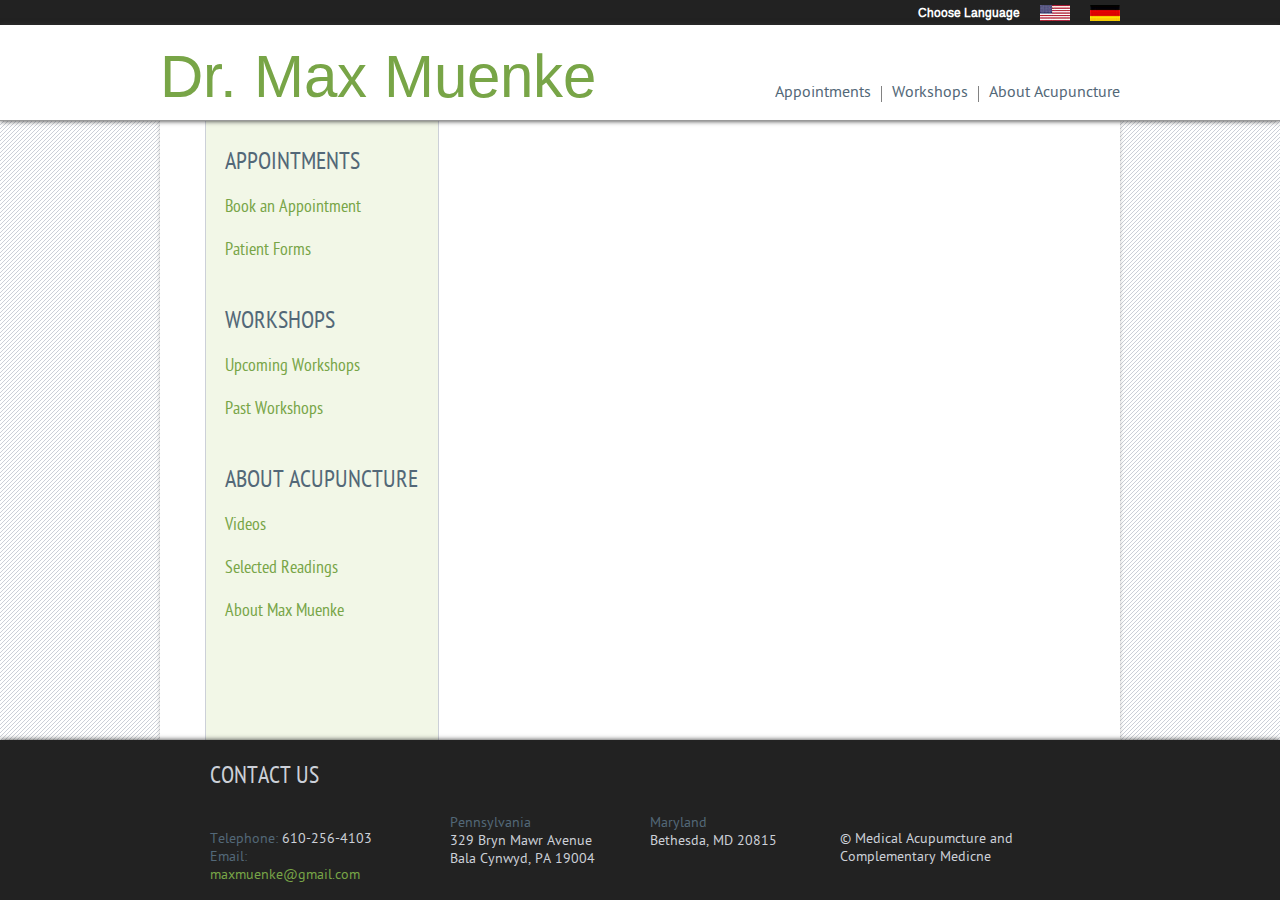
<file: en/index-new.html>
<!DOCTYPE html>
<!--[if lt IE 7]>      <html class="no-js lt-ie9 lt-ie8 lt-ie7"> <![endif]-->
<!--[if IE 7]>         <html class="no-js lt-ie9 lt-ie8"> <![endif]-->
<!--[if IE 8]>         <html class="no-js lt-ie9"> <![endif]-->
<!--[if gt IE 8]><!--> <html class="no-js"> <!--<![endif]-->
    <head>
        <meta charset="utf-8">
        <meta http-equiv="X-UA-Compatible" content="IE=edge,chrome=1">
        <title>Dr. Max Muenke - Medical Acupuncture and Complementary Medicine</title>
        <meta name="description" content="">
        <!--<meta name="viewport" content="width=device-width">-->

        <link rel="stylesheet" href="/stylesheets/screen.css">

        <script src="/js/vendor/modernizr-2.6.1.min.js"></script>
        <!--<script>document.write('<script src="http://' + (location.host || 'localhost').split(':')[0] + ':35729/livereload.js?snipver=1"></' + 'script>')</script>-->
    </head>
    <body>
        <div id="content-wrapper">
            <div class="language-bar">
                <div class="constrain-960" id="languages">
                    <a id="german" href="/de/index.html"><img src="/img/german-flag.jpg" alt="German flag" title="German"></a>
                    <a id="english" href="/en/index.html"><img src="/img/us-flag.jpg" alt="U.S. flag" title="English"></a>
                    <p>Choose Language</p>
                </div>
            </div>
            <div class="heading">
                <div class="constrain-960">
                    <h1><a href="/en/index.html" title="Home">Dr. Max Muenke</a></h1>
                    <ul class="top-nav">
                        <li><a href="/en/appointments.html">Appointments</a></li>
                        <li><a href="/en/workshops.html">Workshops</a></li>
                        <li class="last"><a href="/en/about-acupuncture.html">About Acupuncture</a></li>
                    </ul>
                </div>
            </div>
            <div id="main" class="constrain-960">
                <div class="left-column">
                    <ul class="left-nav">
                        <li><a class="top-level" href="/en/appointments.html">Appointments</a>
                            <ul class="sub-nav-items">
                                <li><a href="/en/appointments.html#book">Book an Appointment</a></li>
                                <li><a href="/en/appointments.html#forms">Patient Forms</a></li>
                            </ul></li>
                        <li><a class="top-level" href="/en/workshops.html">Workshops</a>
                            <ul class="sub-nav-items">
                                <li><a href="/en/workshops.html#upcoming">Upcoming Workshops</a></li>
                                <li><a href="/en/workshops.html#past">Past Workshops</a></li>
                            </ul></li>
                        <li><a class="top-level" href="/en/about-acupuncture.html">About Acupuncture</a>
                            <ul class="sub-nav-items">
                                <li><a href="/en/about-acupuncture.html#videos">Videos</a></li>
                                <li><a href="/en/about-acupuncture.html#readings">Selected Readings</a></li>
                                <li><a href="/en/about.html">About Max Muenke</a></li>
                            </ul></li>
                    </ul>
                </div>
                <div class="right-column">

                </div>
            </div>
        </div>
        <div class="footer">
            <div class="constrain-960">
                <h4>Contact Us</h4>
                <div class="first-footer-column align-baseline">
                    <p><span class="contact-method">Telephone: </span> 610-256-4103</p>
                    <p><span class="contact-method">Email:</span> <a href="mailto:maxmuenke@gmail.com">maxmuenke@gmail.com</a></p>
                </div>
                <div class="footer-column">
                    <h5 class="state">Pennsylvania</h5>
                    <p>329 Bryn Mawr Avenue<br>
                    Bala Cynwyd, PA 19004</p>
                </div>
                <div class="footer-column">
                    <h5 class="state">Maryland</h5>
                    <p> Bethesda, MD 20815</p>
                </div>
                <div class="last-footer-column align-baseline">
                    <p>© Medical Acupumcture and Complementary Medicne</p>
                </div>
            </div>
        </div>
        <script src="/js/main.js"></script>
    </body>
</html>
</file>
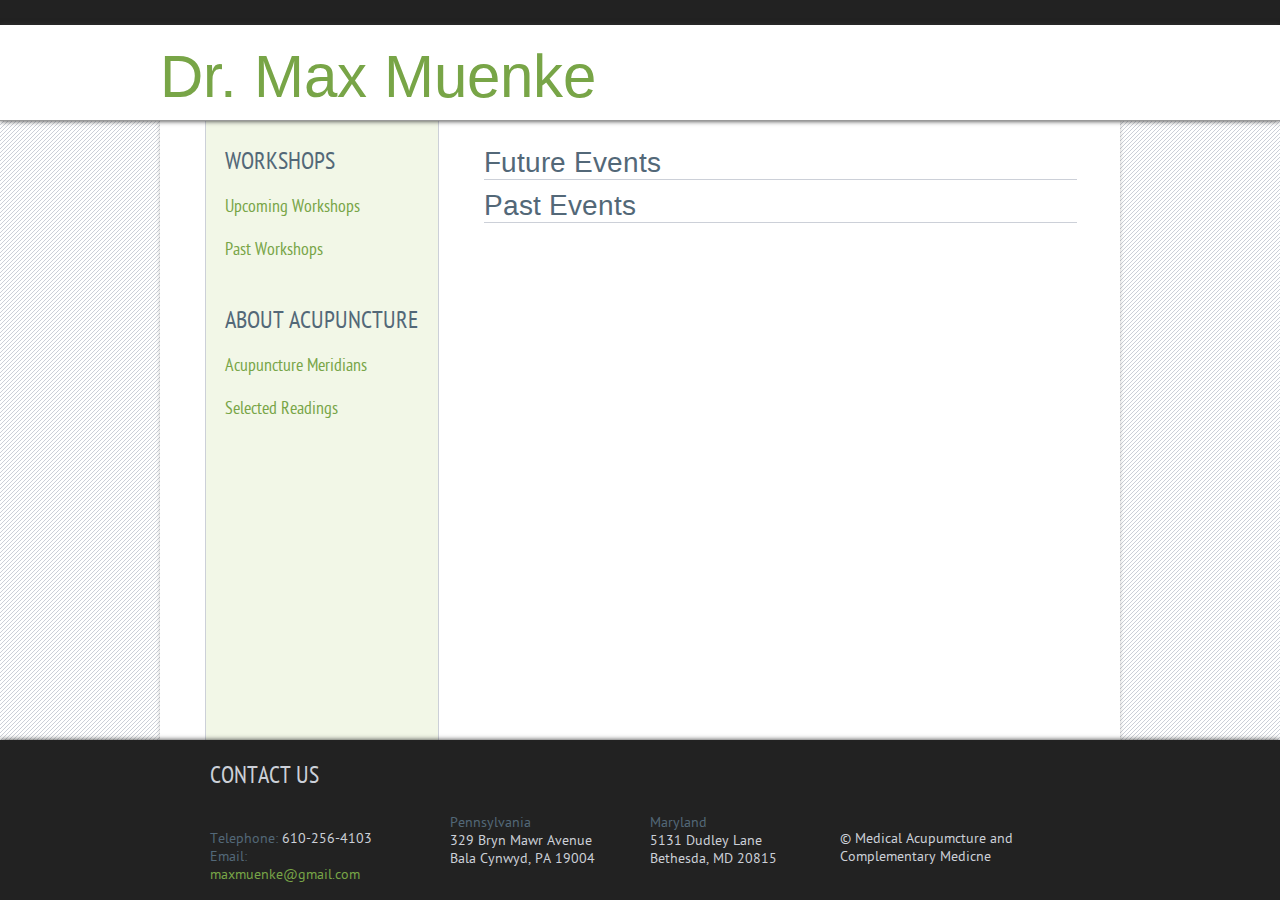
<file: en/workshops.html>
<!DOCTYPE html>
<!--[if lt IE 7]>      <html class="no-js lt-ie9 lt-ie8 lt-ie7"> <![endif]-->
<!--[if IE 7]>         <html class="no-js lt-ie9 lt-ie8"> <![endif]-->
<!--[if IE 8]>         <html class="no-js lt-ie9"> <![endif]-->
<!--[if gt IE 8]><!--> <html class="no-js"> <!--<![endif]-->
    <head>
        <meta charset="utf-8">
        <meta http-equiv="X-UA-Compatible" content="IE=edge,chrome=1">
        <title>Workshops</title>
        <meta name="description" content="">
        <!--<meta name="viewport" content="width=device-width">-->

        <link rel="stylesheet" href="/stylesheets/screen.css">

        <script src="/js/vendor/modernizr-2.6.1.min.js"></script>
    </head>
    <body>
        <div id="content-wrapper">
            <div class="language-bar">
                <!--<div class="constrain-960" id="languages">
                    <a id="german" href="/de/index.html"><img src="/img/german-flag.jpg" alt="German flag" title="German"></a>
                    <a id="english" href="/en/index.html"><img src="/img/us-flag.jpg" alt="U.S. flag" title="English"></a>
                    <p>Choose Language</p>
                </div>-->
            </div>
            <div class="heading">
                <div class="constrain-960">
                    <h1><a href="/en/index.html" title="Home">Dr. Max Muenke</a></h1>
                    <!--<ul class="top-nav">
                        <li><a href="/en/appointments.html">Appointments</a></li>
                        <li><a href="/en/workshops.html">Workshops</a></li>
                        <li class="last"><a href="/en/about-acupuncture.html">About Acupuncture</a></li>
                    </ul>-->
                </div>
            </div>
            <div id="main" class="constrain-960">
                <div class="left-column">
                    <ul class="left-nav">
                        <!--<li><a class="top-level" href="/en/appointments.html">Appointments</a>
                            <ul class="sub-nav-items">
                                <li><a href="/en/appointments.html#book">Book an Appointment</a></li>
                                <li><a href="/en/appointments.html#forms">Patient Forms</a></li>
                              </ul></li>-->
                        <li><a class="top-level" href="/en/workshops.html">Workshops</a>
                            <ul class="sub-nav-items">
                                <li><a href="/en/workshops.html#upcoming">Upcoming Workshops</a></li>
                                <li><a href="/en/workshops.html#past">Past Workshops</a></li>
                            </ul></li>
                        <li><a class="top-level" href="/en/about-acupuncture.html">About Acupuncture</a>
                            <ul class="sub-nav-items">
                                <li><a href="/en/about-acupuncture.html#meridians">Acupuncture Meridians</a></li>
                                <li><a href="/en/about-acupuncture.html#readings">Selected Readings</a></li>
                                <!--<li><a href="/en/about.html">About Max Muenke</a></li>-->
                            </ul></li>
                    </ul>
                </div>
                <div class="right-column">
                        <noscript>Turn on Javascript to get a list of Past and Future Events, or visit my <a href="https://www.google.com/calendar/htmlembed?src=40os2gpcsv7id9dnplnkbvqb7k%40group.calendar.google.com&ctz=America/New_York" title="Google Calendar">Google Calendar</a>.</noscript>
                        <div class="future-events">
                            <h2>Future Events</h2>
                        </div>
                        <div class="past-events">
                            <h2>Past Events</h2>
                        </div>
                </div>
            </div>
        </div>
        <div class="footer">
            <div class="constrain-960">
                <h4>Contact Us</h4>
                <div class="first-footer-column align-baseline">
                    <p><span class="contact-method">Telephone: </span> 610-256-4103</p>
                    <p><span class="contact-method">Email:</span> <a href="mailto:maxmuenke@gmail.com">maxmuenke@gmail.com</a></p>
                </div>
                <div class="footer-column">
                    <h5 class="state">Pennsylvania</h5>
                    <p>329 Bryn Mawr Avenue<br>
                    Bala Cynwyd, PA 19004</p>
                </div>
                <div class="footer-column">
                    <h5 class="state">Maryland</h5>
                    <p>5131 Dudley Lane<br>
                    Bethesda, MD 20815</p>
                </div>
                <div class="last-footer-column align-baseline">
                    <p>© Medical Acupumcture and Complementary Medicne</p>
                </div>
            </div>
        </div>
        <script src="http://ajax.googleapis.com/ajax/libs/jquery/1.8.0/jquery.min.js"></script>
        <script src="/js/main.js"></script>
    </body>
</html>
</file>
<file: stylesheets/screen.css>
/* line 17, ../../../../../Library/Ruby/Gems/1.8/gems/compass-0.12.2/frameworks/compass/stylesheets/compass/reset/_utilities.scss */
html, body, div, span, applet, object, iframe,
h1, h2, h3, h4, h5, h6, p, blockquote, pre,
a, abbr, acronym, address, big, cite, code,
del, dfn, em, img, ins, kbd, q, s, samp,
small, strike, strong, sub, sup, tt, var,
b, u, i, center,
dl, dt, dd, ol, ul, li,
fieldset, form, label, legend,
table, caption, tbody, tfoot, thead, tr, th, td,
article, aside, canvas, details, embed,
figure, figcaption, footer, header, hgroup,
menu, nav, output, ruby, section, summary,
time, mark, audio, video {
  margin: 0;
  padding: 0;
  border: 0;
  font: inherit;
  font-size: 100%;
  vertical-align: baseline;
}

/* line 22, ../../../../../Library/Ruby/Gems/1.8/gems/compass-0.12.2/frameworks/compass/stylesheets/compass/reset/_utilities.scss */
html {
  line-height: 1;
}

/* line 24, ../../../../../Library/Ruby/Gems/1.8/gems/compass-0.12.2/frameworks/compass/stylesheets/compass/reset/_utilities.scss */
ol, ul {
  list-style: none;
}

/* line 26, ../../../../../Library/Ruby/Gems/1.8/gems/compass-0.12.2/frameworks/compass/stylesheets/compass/reset/_utilities.scss */
table {
  border-collapse: collapse;
  border-spacing: 0;
}

/* line 28, ../../../../../Library/Ruby/Gems/1.8/gems/compass-0.12.2/frameworks/compass/stylesheets/compass/reset/_utilities.scss */
caption, th, td {
  text-align: left;
  font-weight: normal;
  vertical-align: middle;
}

/* line 30, ../../../../../Library/Ruby/Gems/1.8/gems/compass-0.12.2/frameworks/compass/stylesheets/compass/reset/_utilities.scss */
q, blockquote {
  quotes: none;
}
/* line 103, ../../../../../Library/Ruby/Gems/1.8/gems/compass-0.12.2/frameworks/compass/stylesheets/compass/reset/_utilities.scss */
q:before, q:after, blockquote:before, blockquote:after {
  content: "";
  content: none;
}

/* line 32, ../../../../../Library/Ruby/Gems/1.8/gems/compass-0.12.2/frameworks/compass/stylesheets/compass/reset/_utilities.scss */
a img {
  border: none;
}

/* line 116, ../../../../../Library/Ruby/Gems/1.8/gems/compass-0.12.2/frameworks/compass/stylesheets/compass/reset/_utilities.scss */
article, aside, details, figcaption, figure, footer, header, hgroup, menu, nav, section, summary {
  display: block;
}

@font-face {
  font-family: "PT Sans";
  src: url(/fonts/pt.eot);
  src: url(/fonts/pt.eot?#iefix) format('eot'), url(/fonts/pt.woff) format('woff'), url(/fonts/pt.ttf) format('truetype'), url(/fonts/pt.svg) format('svg');
}

@font-face {
  font-family: "PT Sans Narrow";
  src: url(/fonts/pt-narrow.eot);
  src: url(/fonts/pt-narrow.eot?#iefix) format('eot'), url(/fonts/pt-narrow.woff) format('woff'), url(/fonts/pt-narrow.ttf) format('truetype'), url(/fonts/pt-narrow.svg) format('svg');
}

@font-face {
  font-family: "Arimo";
  src: url(/fonts/arimo.eot);
  src: url(/fonts/arimo.eot?#iefix) format('eot'), url(/fonts/arimo.woff) format('woff'), url(/fonts/arimo.ttf) format('truetype'), url(/fonts/arimo.svg) format('svg');
}

@font-face {
  font-family: "Merriweather";
  src: url(/fonts/merriweather.eot);
  src: url(/fonts/merriweather.eot?#iefix) format('eot'), url(/fonts/merriweather.woff) format('woff'), url(/fonts/merriweather.ttf) format('truetype'), url(/fonts/merriweather.svg) format('svg');
}

/* line 15, ../sass/screen.scss */
html, body {
  height: 100%;
  margin-bottom: -160px;
  background-image: url("/img/stripebackground.png");
}

/* line 21, ../sass/screen.scss */
h1, h2, h3 {
  font-family: "Arimo", Helvetica, sans-serif;
}

/* line 25, ../sass/screen.scss */
h2, h3 {
  color: #536878;
  line-height: 1em;
}

/* line 30, ../sass/screen.scss */
h1 {
  font-size: 3.75em;
  display: inline;
  line-height: 1.91667em;
}

/* line 36, ../sass/screen.scss */
h2 {
  font-size: 1.75em;
  border-bottom: #ccd0d8 solid 1px;
  margin-bottom: 0.5em;
}

/* line 42, ../sass/screen.scss */
h3 {
  font-size: 1.25em;
  margin: 0 0 0.41667em 0;
  padding-top: 0.625em;
}

/* line 48, ../sass/screen.scss */
h4 {
  font-size: 1.5em;
  font-family: "PT Sans Narrow", "PT Sans", "Helvetica Neue", Helvetica, sans-serif;
  text-transform: uppercase;
}

/* line 54, ../sass/screen.scss */
p, ul, dt, dd {
  color: #444444;
  font-family: "PT Sans", "Helvetica Neue", Helvetica, sans-serif;
  line-height: 1.4375em;
  margin-bottom: 1.25em;
}

/* line 61, ../sass/screen.scss */
a {
  text-decoration: none;
  color: #78a547;
}
/* line 4, ../../../../../Library/Ruby/Gems/1.8/gems/compass-0.12.2/frameworks/compass/stylesheets/compass/typography/links/_hover-link.scss */
a:hover {
  text-decoration: underline;
}

/* line 66, ../sass/screen.scss */
.constrain-960 {
  width: 960px;
  margin: 0 auto;
}

/* line 71, ../sass/screen.scss */
.align-baseline {
  padding-top: 1em;
}

/* line 79, ../sass/screen.scss */
.language-bar, .footer {
  background-color: #222222;
  overflow: hidden;
  width: 100%;
}

/* line 85, ../sass/screen.scss */
.language-bar {
  height: 1.5625em;
}
/* line 87, ../sass/screen.scss */
.language-bar a {
  cursor: pointer;
}
/* line 90, ../sass/screen.scss */
.language-bar a:hover {
  text-decoration: underline;
}
/* line 93, ../sass/screen.scss */
.language-bar p {
  line-height: 2.33333em;
  color: white;
  display: inline;
  float: right;
  font-family: "Arimo", Helvetica, sans-serif;
  font-size: 0.75em;
  font-weight: bold;
}
/* line 101, ../sass/screen.scss */
.language-bar img {
  display: inline;
  float: right;
  margin: 5px 0 0 20px;
}

/* line 107, ../sass/screen.scss */
.heading {
  -webkit-box-shadow: 0px 0px 5px #333333;
  -moz-box-shadow: 0px 0px 5px #333333;
  box-shadow: 0px 0px 5px #333333;
  background: white;
  width: 100%;
  height: 5.9375em;
  position: relative;
  z-index: 1;
  border-bottom: 1px solid #999;
}

/* line 117, ../sass/screen.scss */
.top-nav {
  display: inline;
  float: right;
  margin: 0;
  padding: 0;
  border: 0;
  overflow: hidden;
  *zoom: 1;
  line-height: 1em;
}
/* line 60, ../../../../../Library/Ruby/Gems/1.8/gems/compass-0.12.2/frameworks/compass/stylesheets/compass/typography/lists/_horizontal-list.scss */
.top-nav li {
  list-style-image: none;
  list-style-type: none;
  margin-left: 0;
  white-space: nowrap;
  display: inline;
  float: left;
  padding-left: 4px;
  padding-right: 4px;
}
/* line 48, ../../../../../Library/Ruby/Gems/1.8/gems/compass-0.12.2/frameworks/compass/stylesheets/compass/typography/lists/_horizontal-list.scss */
.top-nav li:first-child, .top-nav li.first {
  padding-left: 0;
}
/* line 49, ../../../../../Library/Ruby/Gems/1.8/gems/compass-0.12.2/frameworks/compass/stylesheets/compass/typography/lists/_horizontal-list.scss */
.top-nav li:last-child {
  padding-right: 0;
}
/* line 50, ../../../../../Library/Ruby/Gems/1.8/gems/compass-0.12.2/frameworks/compass/stylesheets/compass/typography/lists/_horizontal-list.scss */
.top-nav li.last {
  padding-right: 0;
}
/* line 121, ../sass/screen.scss */
.top-nav a {
  color: #536878;
}
/* line 124, ../sass/screen.scss */
.top-nav li {
  border-right: 1px solid #828282;
  margin-top: 3.8125em;
  padding: 0 10px;
  font-family: "PT Sans", "Helvetica Neue", Helvetica, sans-serif;
}
/* line 130, ../sass/screen.scss */
.top-nav li.last {
  border-right: none;
}

/* line 139, ../sass/screen.scss */
#content-wrapper {
  min-height: 100%;
  background: url("../img/body.png") center repeat-y;
  overflow: hidden;
  min-width: 960px;
}

/* line 146, ../sass/screen.scss */
.right-column {
  width: 593px;
  display: inline;
  float: left;
  padding: 1.875em 0 0;
  margin: 0 0 11.875em 0;
}

/* line 154, ../sass/screen.scss */
.left-column {
  width: 232px;
  margin: 0 46px -1.875em;
  padding: 1.875em 0 10em;
  display: inline;
  float: left;
  overflow: hidden;
}

/* line 162, ../sass/screen.scss */
.left-nav {
  margin: 0 19px;
  line-height: 1em;
}
/* line 165, ../sass/screen.scss */
.left-nav li {
  font-family: "PT Sans Narrow", "PT Sans", "Helvetica Neue", Helvetica, sans-serif;
  font-size: 18px;
  padding-bottom: 1.38889em;
}

/* line 172, ../sass/screen.scss */
.sub-nav-items {
  margin: 0;
  line-height: 1em;
}

/* line 177, ../sass/screen.scss */
.top-level {
  padding-bottom: 1em;
  display: block;
  color: #536878;
  text-transform: uppercase;
  font-size: 1.33333em;
  line-height: 1em;
}

/* line 188, ../sass/screen.scss */
.carousel-tabs {
  clear: both;
}

/* line 189, ../sass/screen.scss */
.carousel-active-tab {
  color: red;
}

/* line 191, ../sass/screen.scss */
.carousel-disabled,
.mr-rotato-disabled {
  color: #aaa;
}

/* line 192, ../sass/screen.scss */
.video-slidewrap {
  margin-bottom: 1em;
}

/* line 195, ../sass/screen.scss */
.video-slidewrap .carousel-tabs {
  padding: 0;
  margin: 1em 0;
  clear: both;
}

/* line 200, ../sass/screen.scss */
.video-slidewrap .carousel-tabs li {
  display: inline-block;
  padding: 0 2px;
}

/* line 204, ../sass/screen.scss */
.video-slidewrap .carousel-tabs a {
  background: #ddd;
  display: inline-block;
  height: 10px;
  text-indent: -9999px;
  width: 10px;
  border-radius: 5px;
}

/* line 213, ../sass/screen.scss */
.ie .video-slidewrap .carousel-tabs li,
.ie .video-slidewrap .carousel-tabs a {
  display: block;
  float: left;
}

/* line 217, ../sass/screen.scss */
.video-slidewrap .carousel-tabs .carousel-active-tab a {
  background: #777;
}

/* line 223, ../sass/screen.scss */
.accordion {
  width: 100%;
  border-bottom: 1px solid #ccd0d8;
  margin-bottom: 2em;
}
/* line 227, ../sass/screen.scss */
.accordion dt, .accordion dd {
  padding: 10px;
  line-height: 1em;
  margin: 0;
  border: 1px solid #ccd0d8;
  border-bottom: 0;
}
/* line 236, ../sass/screen.scss */
.accordion dt a, .accordion dd a {
  display: block;
  color: #444444;
  font-size: 1.25em;
  text-decoration: none;
  cursor: pointer;
}
/* line 244, ../sass/screen.scss */
.accordion dt {
  background-color: #ccd0d8;
  border-bottom: 1px solid white;
}
/* line 248, ../sass/screen.scss */
.accordion dd {
  border-top: 0;
}
/* line 251, ../sass/screen.scss */
.accordion .last {
  border-bottom: none;
}
/* line 254, ../sass/screen.scss */
.accordion .expand, .accordion .contract {
  padding: 0 0 0 2em;
}
/* line 257, ../sass/screen.scss */
.accordion .expand {
  background: url("/img/accordion.png") no-repeat 0 0;
}
/* line 260, ../sass/screen.scss */
.accordion .contract {
  background: url("/img/accordion.png") no-repeat 0 -44px;
}

/* line 266, ../sass/screen.scss */
.right-column img {
  padding: 5px;
  border: 1px solid #ccc;
  float: left;
  margin: auto 10px 10px auto;
}

/* line 274, ../sass/screen.scss */
#galleria {
  width: 600px;
  height: 800px;
  background-color: #fff;
  margin-bottom: 2em;
}
/* line 279, ../sass/screen.scss */
#galleria img {
  padding: 0px;
  border: 0px;
  float: none;
  margin: 0px;
}
/* line 285, ../sass/screen.scss */
#galleria .galleria-container {
  background: #fff;
}
/* line 289, ../sass/screen.scss */
#galleria .galleria-images .galleria-image > img {
  cursor: -webkit-zoom-in !important;
  cursor: -moz-zoom-in !important;
}
/* line 294, ../sass/screen.scss */
#galleria .galleria-lightbox-overlay {
  cursor: -webkit-zoom-out !important;
  cursor: -moz-zoom-out !important;
}
/* line 299, ../sass/screen.scss */
#galleria .galleria-thumbnails .galleria-image {
  background-color: #fff;
  border: solid 1px #ccc;
}
/* line 304, ../sass/screen.scss */
#galleria .galleria-image.active {
  background-color: #000;
}
/* line 307, ../sass/screen.scss */
#galleria .galleria-image.active > img {
  opacity: 0.6 !important;
}
/* line 310, ../sass/screen.scss */
#galleria .galleria-info {
  width: 100%;
  top: auto;
  bottom: 60px;
  left: 0;
}
/* line 315, ../sass/screen.scss */
#galleria .galleria-info .galleria-info-text {
  background-color: #fff;
}
/* line 318, ../sass/screen.scss */
#galleria .galleria-info .galleria-info-title {
  color: #536878;
}
/* line 321, ../sass/screen.scss */
#galleria .galleria-info .galleria-info-description {
  color: #444444;
}

/* line 330, ../sass/screen.scss */
.future-events p:last-child, .past-events p:last-child {
  margin-bottom: 1.25em;
}
/* line 333, ../sass/screen.scss */
.future-events p, .past-events p {
  margin-bottom: 0;
}

/* line 344, ../sass/screen.scss */
.footer {
  -webkit-box-shadow: 0px 0px 5px #333333;
  -moz-box-shadow: 0px 0px 5px #333333;
  box-shadow: 0px 0px 5px #333333;
  position: relative;
  margin-top: -160px;
  height: 160px;
  overflow: hidden;
  min-width: 960px;
}
/* line 351, ../sass/screen.scss */
.footer h4, .footer p {
  color: #ccd0d8;
}
/* line 354, ../sass/screen.scss */
.footer h4 {
  margin-left: 2.08333em;
  line-height: 3.125em;
}
/* line 358, ../sass/screen.scss */
.footer h5, .footer p {
  font-size: 0.875em;
  font-family: "PT Sans", "Helvetica Neue", Helvetica, sans-serif;
  line-height: 1.28571em;
  margin-bottom: 0;
}

/* line 366, ../sass/screen.scss */
.footer-column {
  width: 150px;
  display: inline;
  float: left;
  margin: 0 0 0 3.125em;
}

/* line 372, ../sass/screen.scss */
.first-footer-column {
  width: 190px;
  display: inline;
  float: left;
  margin: 0 0 0 3.125em;
}

/* line 378, ../sass/screen.scss */
.last-footer-column {
  width: 180px;
  display: inline;
  float: left;
  margin: 0 0 0 2.5em;
}

/* line 384, ../sass/screen.scss */
.contact-method, .state {
  color: #536878;
}
</file>
